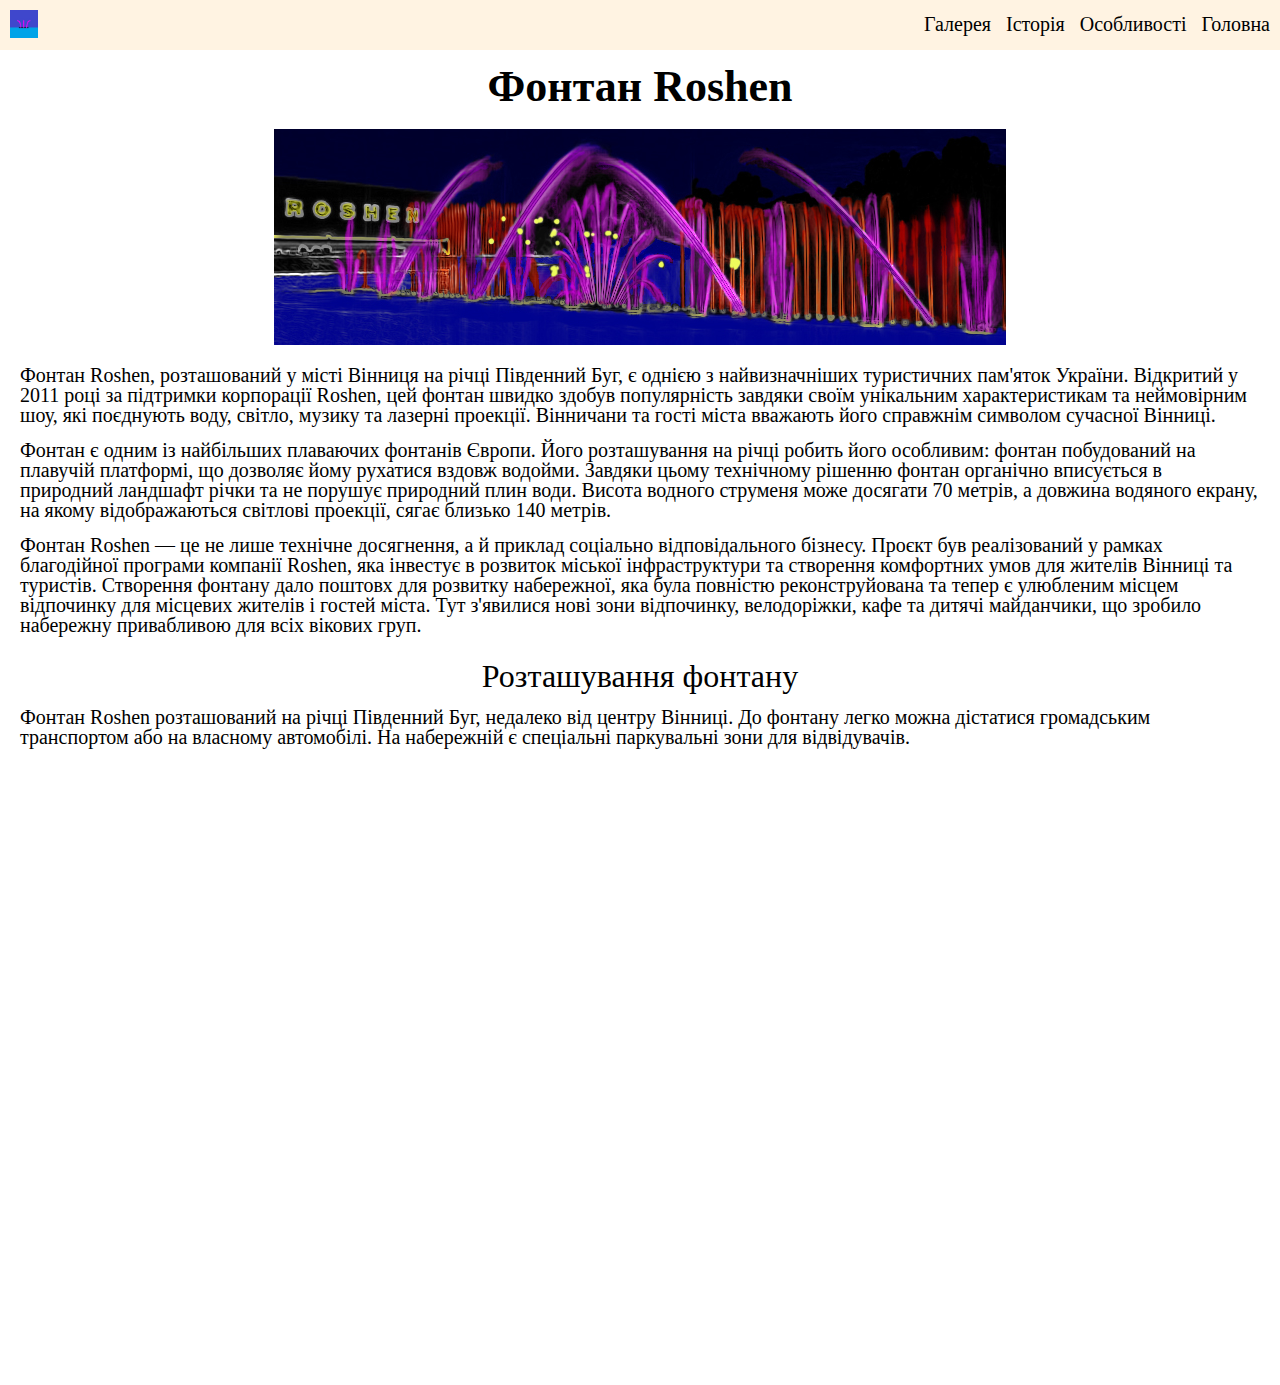
<file: index.html>
<!DOCTYPE html>
<html lang="en">

<head>
  <meta charset="UTF-8">
  <meta name="viewport" content="width=device-width, initial-scale=1.0">
  <title>Фонтан Roshen</title>
  <link rel="stylesheet" href="style.css">
  <link rel="icon" href="images/logo.jpg" type="image/icon type">
</head>

<body>
  <header class="header">
    <nav class="header__nav">
      <div class="header__logo">
        <a href="index.html" class="list-header__link"><img src="images/logo.jpg" alt="Логотип" width="28"></a>
      </div>
      <ul class="header__list list-header">
        <li class="list-header__item">
          <a href="gallery.html" class="list-header__link">Галерея</a>
        </li>
        <li class="list-header__item">
          <a href="history.html" class="list-header__link">Історія</a>
        </li>
        <li class="list-header__item">
          <a href="spec.html" class="list-header__link">Особливості</a>
        </li>
        <li class="list-header__item">
          <a href="index.html" class="list-header__link">Головна</a>
        </li>
      </ul>
    </nav>
  </header>
  <main class="main">
    <section class="main__intro intro sec-col">
      <div class="intro__title">Фонтан Roshen</div>
      <div class="intro__image">
        <div class="intro__img"><img src="images/1.jpg" alt="Фонтан Roshen"></div>
      </div>
      <div class="intro__text">
        <p>Фонтан Roshen, розташований у місті Вінниця на річці Південний Буг, є однією з найвизначніших туристичних
          пам'яток України. Відкритий у 2011 році за підтримки корпорації Roshen, цей фонтан швидко здобув популярність
          завдяки своїм унікальним характеристикам та неймовірним шоу, які поєднують воду, світло, музику та лазерні
          проекції. Вінничани та гості міста вважають його справжнім символом сучасної Вінниці.</p>
        <p>Фонтан є одним із найбільших плаваючих фонтанів Європи. Його розташування на річці робить його особливим:
          фонтан побудований на плавучій платформі, що дозволяє йому рухатися вздовж водойми. Завдяки цьому технічному
          рішенню фонтан органічно вписується в природний ландшафт річки та не порушує природний плин води. Висота
          водного струменя може досягати 70 метрів, а довжина водяного екрану, на якому відображаються світлові
          проекції, сягає близько 140 метрів.</p>
        <p>Фонтан Roshen — це не лише технічне досягнення, а й приклад соціально відповідального бізнесу. Проєкт був
          реалізований у рамках благодійної програми компанії Roshen, яка інвестує в розвиток міської інфраструктури та
          створення комфортних умов для жителів Вінниці та туристів. Створення фонтану дало поштовх для розвитку
          набережної, яка була повністю реконструйована та тепер є улюбленим місцем відпочинку для місцевих жителів і
          гостей міста. Тут з'явилися нові зони відпочинку, велодоріжки, кафе та дитячі майданчики, що зробило набережну
          привабливою для всіх вікових груп.</p>
      </div>
    </section>
    <section class="main__location location sec-col">
      <div class="location__title">Розташування фонтану</div>
      <div class="location__text">
        <p>Фонтан Roshen розташований на річці Південний Буг, недалеко від центру Вінниці. До фонтану легко можна
          дістатися громадським транспортом або на власному автомобілі. На набережній є спеціальні паркувальні зони для
          відвідувачів.</p>
      </div>
      <div class="location__map">
        <iframe
          src="https://www.google.com/maps/embed?pb=!1m18!1m12!1m3!1d2600.760062591866!2d28.48674601568897!3d49.233083879325846!2m3!1f0!2f0!3f0!3m2!1i1024!2i768!4f13.1!3m3!1m2!1s0x472d56fa83b9ea47%3A0xef35a1b6538f4a1d!2sRoshen%20Fountain!5e0!3m2!1sen!2sua!4v1696434572887!5m2!1sen!2sua"
          width="1000" height="600" style="border:0;" allowfullscreen="" loading="lazy"
          referrerpolicy="no-referrer-when-downgrade"></iframe>
      </div>
    </section>
  </main>
</body>

</html>
</file>
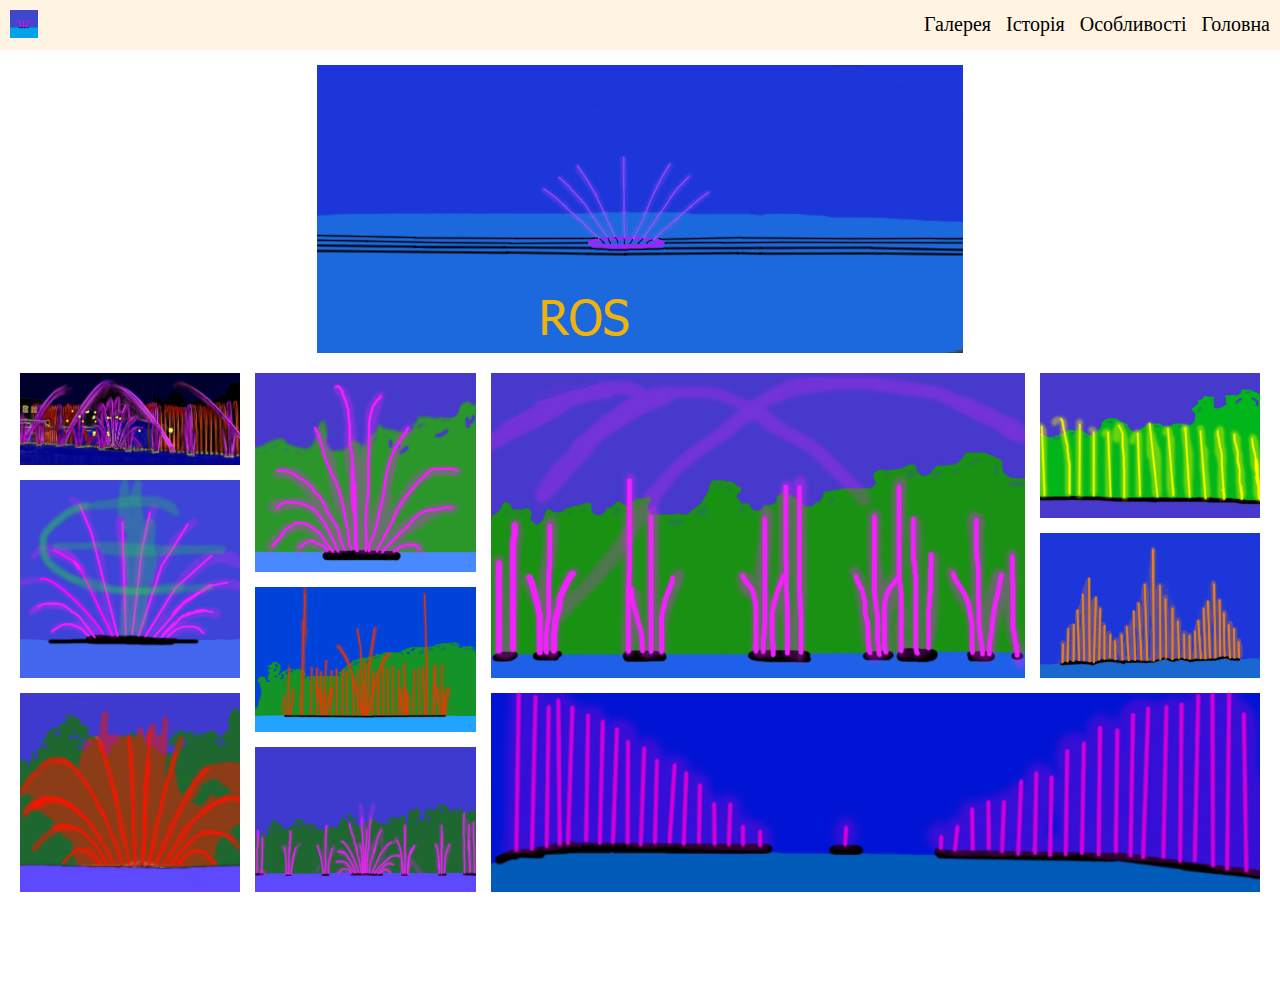
<file: gallery.html>
<!DOCTYPE html>
<html lang="en">

<head>
  <meta charset="UTF-8">
  <meta name="viewport" content="width=device-width, initial-scale=1.0">
  <title>Особливості</title>
  <link rel="stylesheet" href="style.css">
  <link rel="icon" href="images/logo.jpg" type="image/icon type">
</head>

<body>
  <header class="header">
    <nav class="header__nav">
      <div class="header__logo">
        <a href="index.html" class="list-header__link"><img src="images/logo.jpg" alt="Логотип" width="28"></a>
      </div>
      <ul class="header__list list-header">
        <li class="list-header__item">
          <a href="gallery.html" class="list-header__link">Галерея</a>
        </li>
        <li class="list-header__item">
          <a href="history.html" class="list-header__link">Історія</a>
        </li>
        <li class="list-header__item">
          <a href="spec.html" class="list-header__link">Особливості</a>
        </li>
        <li class="list-header__item">
          <a href="index.html" class="list-header__link">Головна</a>
        </li>
      </ul>
    </nav>
  </header>
  <main class="main">
    <section class="main__gallery gallery">
      <div class="gallery__gif">
        <img src="images/g.gif" alt="Фонтан Roshen">
      </div>
      <div class="gallery__box">
        <div class="gallery__item gallery__item--1">
          <img src="images/1.jpg" alt="Фонтан Roshen" class="gallery__img">
        </div>
        <div class="gallery__item gallery__item--2">
          <img src="images/2.jpg" alt="Фонтан Roshen" class="gallery__img">
        </div>
        <div class="gallery__item gallery__item--3">
          <img src="images/3.jpg" alt="Фонтан Roshen" class="gallery__img">
        </div>
        <div class="gallery__item gallery__item--4">
          <img src="images/4.jpg" alt="Фонтан Roshen" class="gallery__img">
        </div>
        <div class="gallery__item gallery__item--5">
          <img src="images/5.jpg" alt="Фонтан Roshen" class="gallery__img">
        </div>
        <div class="gallery__item gallery__item--6">
          <img src="images/6.jpg" alt="Фонтан Roshen" class="gallery__img">
        </div>
        <div class="gallery__item gallery__item--7">
          <img src="images/7.jpg" alt="Фонтан Roshen" class="gallery__img">
        </div>
        <div class="gallery__item gallery__item--8">
          <img src="images/8.jpg" alt="Фонтан Roshen" class="gallery__img">
        </div>
        <div class="gallery__item gallery__item--9">
          <img src="images/9.jpg" alt="Фонтан Roshen" class="gallery__img">
        </div>
        <div class="gallery__item gallery__item--10">
          <img src="images/10.jpg" alt="Фонтан Roshen" class="gallery__img">
        </div>
      </div>
      </div>
    </section>
  </main>
</body>

</html>
</file>
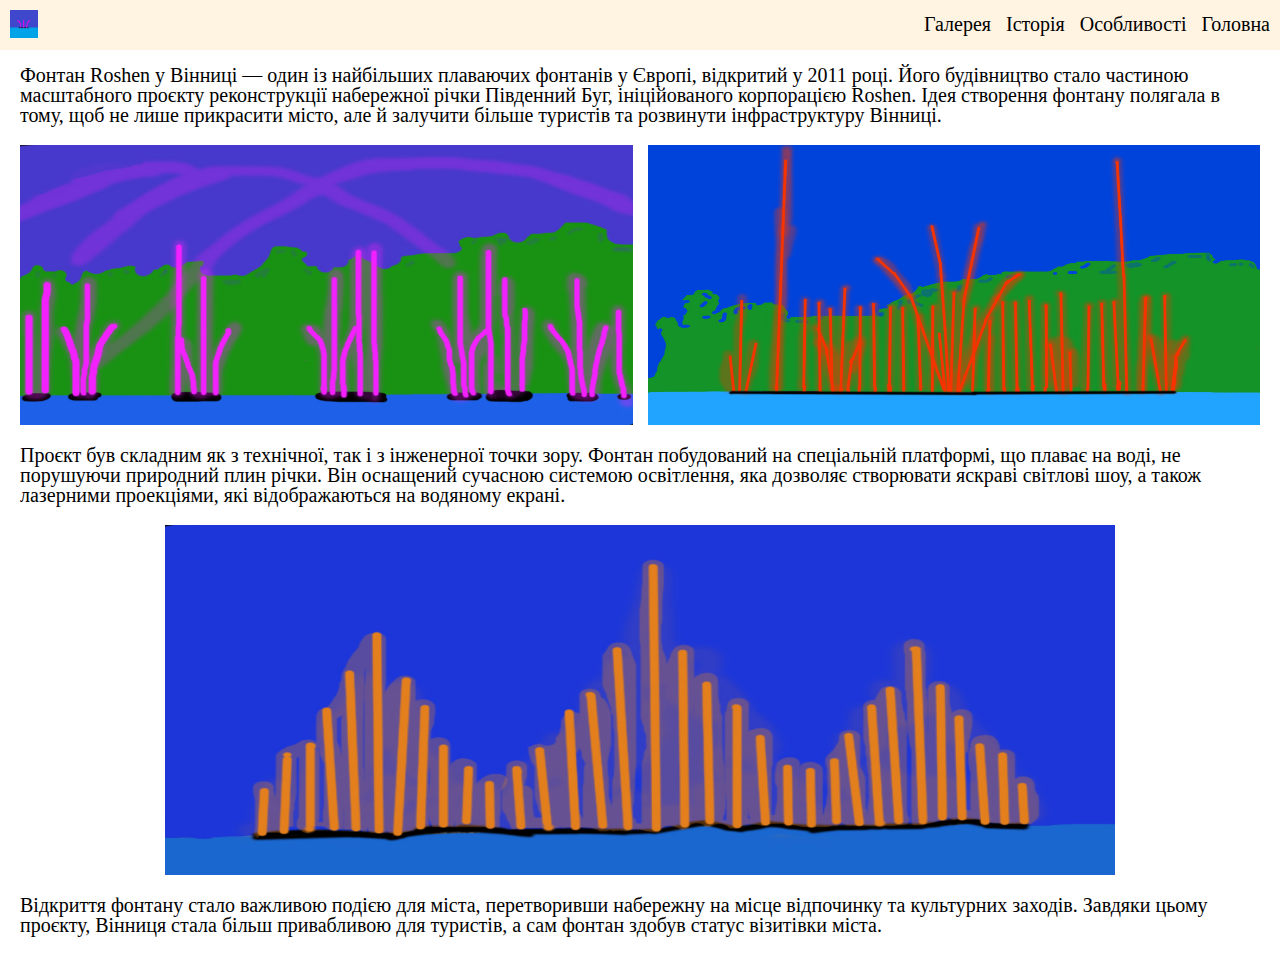
<file: history.html>
<!DOCTYPE html>
<html lang="en">

<head>
  <meta charset="UTF-8">
  <meta name="viewport" content="width=device-width, initial-scale=1.0">
  <title>Історія</title>
  <link rel="stylesheet" href="style.css">
  <link rel="icon" href="images/logo.jpg" type="image/icon type">
</head>

<body>
  <header class="header">
    <nav class="header__nav">
      <div class="header__logo">
        <a href="index.html" class="list-header__link"><img src="images/logo.jpg" alt="Логотип" width="28"></a>
      </div>
      <ul class="header__list list-header">
        <li class="list-header__item">
          <a href="gallery.html" class="list-header__link">Галерея</a>
        </li>
        <li class="list-header__item">
          <a href="history.html" class="list-header__link">Історія</a>
        </li>
        <li class="list-header__item">
          <a href="spec.html" class="list-header__link">Особливості</a>
        </li>
        <li class="list-header__item">
          <a href="index.html" class="list-header__link">Головна</a>
        </li>
      </ul>
    </nav>
  </header>
  <main class="main">
    <section class="main__intro intro sec-col">
      <div class="intro__text">
        <p>Фонтан Roshen у Вінниці — один із найбільших плаваючих фонтанів у Європі, відкритий у 2011 році. Його
          будівництво стало частиною масштабного проєкту реконструкції набережної річки Південний Буг, ініційованого
          корпорацією Roshen. Ідея створення фонтану полягала в тому, щоб не лише прикрасити місто, але й залучити
          більше туристів та розвинути інфраструктуру Вінниці.</p>
      </div>
      <div class="intro__images">
        <div class="intro__img-2"><img src="images/3.jpg" alt="Фонтан Roshen"></div>
        <div class="intro__img-2"><img src="images/6.jpg" alt="Фонтан Roshen"></div>
      </div>
      <div class="intro__text">
        <p>Проєкт був складним як з технічної, так і з інженерної точки зору. Фонтан побудований на спеціальній
          платформі, що плаває на воді, не порушуючи природний плин річки. Він оснащений сучасною системою освітлення,
          яка дозволяє створювати яскраві світлові шоу, а також лазерними проекціями, які відображаються на водяному
          екрані.</p>
      </div>
      <div class="intro__image-1">
        <img src="images/8.jpg" alt="Фонтан Roshen">
      </div>
      <div class="intro__text">
        <p>Відкриття фонтану стало важливою подією для міста, перетворивши набережну на місце відпочинку та культурних
          заходів. Завдяки цьому проєкту, Вінниця стала більш привабливою для туристів, а сам фонтан здобув статус
          візитівки міста.</p>
      </div>
    </section>
  </main>
</body>

</html>
</file>
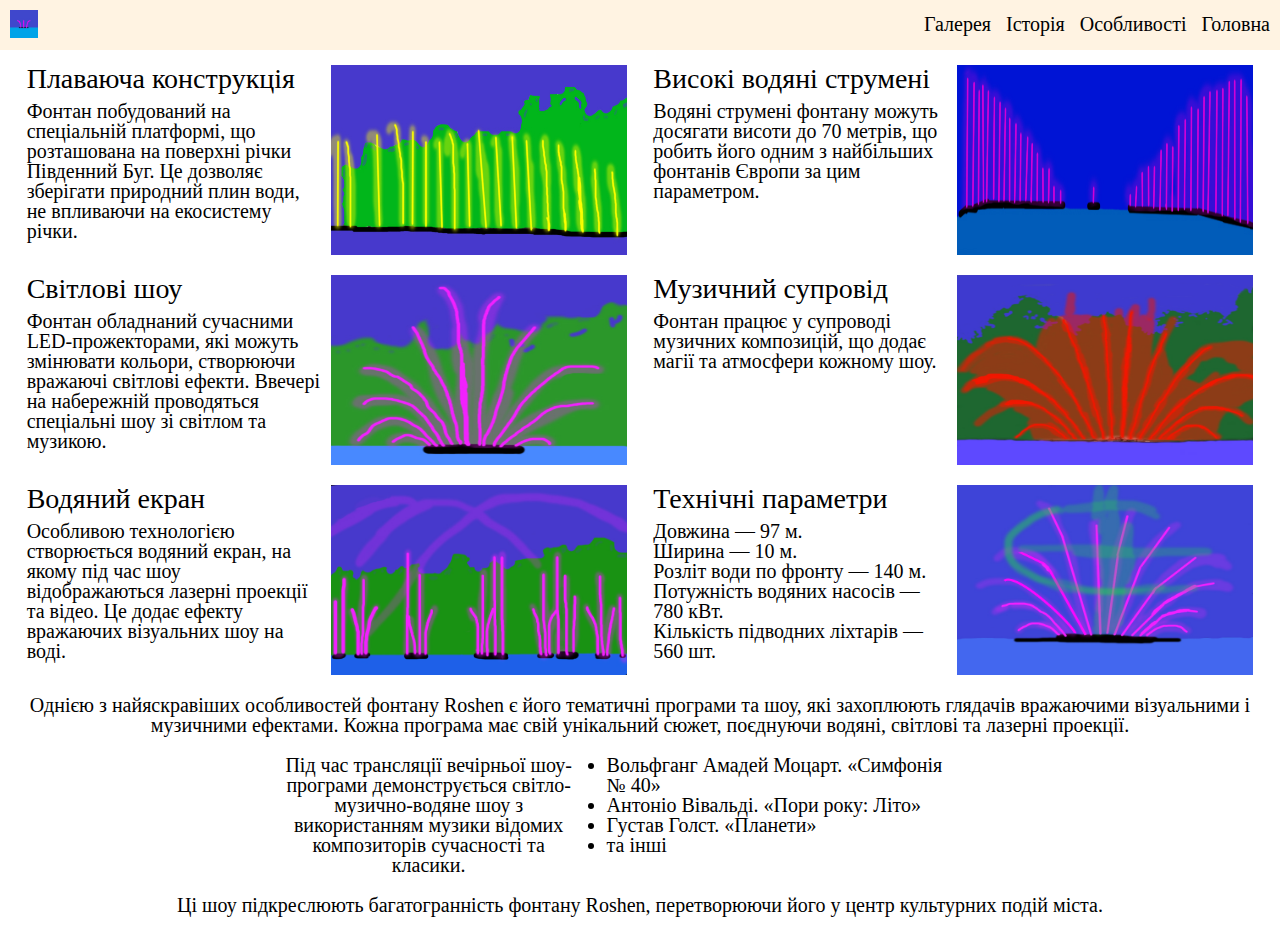
<file: spec.html>
<!DOCTYPE html>
<html lang="en">

<head>
  <meta charset="UTF-8">
  <meta name="viewport" content="width=device-width, initial-scale=1.0">
  <title>Особливості</title>
  <link rel="stylesheet" href="style.css">
  <link rel="icon" href="images/logo.jpg" type="image/icon type">
</head>

<body>
  <header class="header">
    <nav class="header__nav">
      <div class="header__logo">
        <a href="index.html" class="list-header__link"><img src="images/logo.jpg" alt="Логотип" width="28"></a>
      </div>
      <ul class="header__list list-header">
        <li class="list-header__item">
          <a href="gallery.html" class="list-header__link">Галерея</a>
        </li>
        <li class="list-header__item">
          <a href="history.html" class="list-header__link">Історія</a>
        </li>
        <li class="list-header__item">
          <a href="spec.html" class="list-header__link">Особливості</a>
        </li>
        <li class="list-header__item">
          <a href="index.html" class="list-header__link">Головна</a>
        </li>
      </ul>
    </nav>
  </header>
  <main class="main">
    <section class="main__intro intro sec-col">
      <div class="intro__blocks">
        <div class="intro__block block">
          <div class="block__info">
            <div class="block__title">Плаваюча конструкція</div>
            <div class="block__text">Фонтан побудований на спеціальній платформі, що розташована на поверхні річки
              Південний Буг. Це дозволяє зберігати природний плин води, не впливаючи на екосистему річки.</div>
          </div>
          <div class="block__image"><img src="images/4.jpg" alt="Фонтан Roshen"></div>
        </div>
        <div class="intro__block block">
          <div class="block__info">
            <div class="block__title">Високі водяні струмені</div>
            <div class="block__text">Водяні струмені фонтану можуть досягати висоти до 70 метрів, що робить його одним з
              найбільших фонтанів Європи за цим параметром.</div>
          </div>
          <div class="block__image"><img src="images/7.jpg" alt="Фонтан Roshen"></div>
        </div>
        <div class="intro__block block">
          <div class="block__info">
            <div class="block__title">Світлові шоу</div>
            <div class="block__text">Фонтан обладнаний сучасними LED-прожекторами, які можуть змінювати кольори,
              створюючи вражаючі світлові ефекти. Ввечері на набережній проводяться спеціальні шоу зі світлом та
              музикою.</div>
          </div>
          <div class="block__image"><img src="images/2.jpg" alt="Фонтан Roshen"></div>
        </div>
        <div class="intro__block block">
          <div class="block__info">
            <div class="block__title">Музичний супровід</div>
            <div class="block__text">Фонтан працює у супроводі музичних композицій, що додає магії та атмосфери кожному
              шоу.</div>
          </div>
          <div class="block__image"><img src="images/9.jpg" alt="Фонтан Roshen"></div>
        </div>
        <div class="intro__block block">
          <div class="block__info">
            <div class="block__title">Водяний екран</div>
            <div class="block__text">Особливою технологією створюється водяний екран, на якому під час шоу
              відображаються лазерні проекції та відео. Це додає ефекту вражаючих візуальних шоу на воді.</div>
          </div>
          <div class="block__image"><img src="images/3.jpg" alt="Фонтан Roshen"></div>
        </div>
        <div class="intro__block block">
          <div class="block__info">
            <div class="block__title">Технічні параметри</div>
            <div>
              <div class="block__text">Довжина — 97 м.</div>
              <div class="block__text">Ширина — 10 м.</div>
              <div class="block__text">Розліт води по фронту — 140 м.</div>
              <div class="block__text">Потужність водяних насосів — 780 кВт.</div>
              <div class="block__text">Кількість підводних ліхтарів — 560 шт.</div>
            </div>
          </div>
          <div class="block__image"><img src="images/5.jpg" alt="Фонтан Roshen"></div>
        </div>
      </div>
      <div class="intro__text self-c">
        <p>Однією з найяскравіших особливостей фонтану Roshen є його тематичні програми та шоу, які захоплюють глядачів
          вражаючими візуальними і музичними ефектами. Кожна програма має свій унікальний сюжет, поєднуючи водяні,
          світлові та лазерні проекції.</p>
      </div>
      <div class="intro__block block block-wider">
        <div class="block__text block__text-s">Під час трансляції вечірньої шоу-програми демонструється
          світло-музично-водяне шоу з
          використанням музики відомих композиторів сучасності та класики.</div>
        <div class="block__info">
          <ul class="block__list">
            <li class="block__item">Вольфганг Амадей Моцарт. «Симфонія № 40»</li>
            <li class="block__item">Антоніо Вівальді. «Пори року: Літо»</li>
            <li class="block__item">Густав Голст. «Планети»</li>
            <li class="block__item">та інші</li>
          </ul>
        </div>
      </div>
      <div class="block__text self-c">Ці шоу підкреслюють багатогранність фонтану Roshen, перетворюючи його у
        центр культурних подій міста.</div>
    </section>
  </main>
</body>

</html>
</file>
<file: style.css>
* {
  padding: 0;
  margin: 0;
  border: 0;
}

*,
*:before,
*:after {
  box-sizing: border-box;
}

:focus,
:active {
  outline: none;
}

a:focus,
a:active {
  outline: none;
}

nav,
footer,
header,
aside {
  display: block;
}

html,
body {
  height: 100%;
  width: 100%;
  font-size: 100%;
  line-height: 1;
  -ms-text-size-adjust: 100%;
  -moz-text-size-adjust: 100%;
  -webkit-text-size-adjust: 100%;
}

input,
button,
textarea {
  font-family: inherit;
}

input::-ms-clear {
  display: none;
}

button {
  cursor: pointer;
}

button::-moz-focus-inner {
  padding: 0;
  border: 0;
}

a,
a:visited {
  text-decoration: none;
}

a:hover {
  text-decoration: none;
}

ul li {
  list-style: none;
}

img {
  vertical-align: top;
}

h1,
h2,
h3,
h4,
h5,
h6 {
  font-size: inherit;
  font-weight: 400;
}

body {
  font-size: 20px;
  position: relative;
}

.sec-col {
  display: flex;
  flex-direction: column;
  align-items: center;
  gap: 15px;
}

.header {
  position: fixed;
  width: 100%;
  background-color: rgb(255, 243, 226);
  height: 50px;
  z-index: 999;
}
.header__nav {
  display: flex;
  justify-content: space-between;
  padding: 10px;
}
.list-header {
  display: flex;
  gap: 15px;
  align-items: center;
}
.list-header__link {
  color: #000;
}

.main {
  padding: 20px;
  display: flex;
  flex-direction: column;
  gap: 25px;
  padding-top: 65px;
}
.intro {
  gap: 20px;
}
.intro__title {
  font-weight: 700;
  font-size: 44px;
}
.intro__blocks {
  display: flex;
  gap: 20px;
  flex-wrap: wrap;
  justify-content: space-evenly;
}
.intro__image-1 {
  width: 950px;
  height: 350px;
}
.intro__image-1 img {
  width: 100%;
  height: 100%;
}
.intro__images {
  display: flex;
  justify-content: space-evenly;
  width: 100%;
  gap: 15px;
}
.intro__img-2 {
  width: 50%;
  max-height: 280px;
}
.intro__img-2 img {
  width: 100%;
  height: 100%;
}
.intro__text {
  display: flex;
  flex-direction: column;
  gap: 15px;
}

.location__title {
  font-weight: 400;
  font-size: 32px;
}
.block {
  display: flex;
  max-width: 600px;
  gap: 8px;
}
.block-wider {
  max-width: 1100px;
}
.block__info {
  display: flex;
  flex-direction: column;
  gap: 8px;
  width: 50%;
}
.block__title {
  font-weight: 500;
  font-size: 28px;
}
.block__text-s {
  max-width: 300px;
  text-align: center;
}
.block__item {
  margin-left: 20px;
  list-style-type: disc;
}
.block__image {
  width: 50%;
}
.block__image img {
  width: 100%;
  height: 190px;
}

.self-c {
  text-align: center;
}

.gallery {
  display: flex;
  flex-direction: column;
  gap: 20px;
}
.gallery__gif {
  text-align: center;
}
.gallery__box {
  display: grid;
  grid-template-columns: repeat(16, 1fr);
  grid-template-rows: repeat(16, 3vw);
  grid-gap: 15px;
  overflow: hidden;
  max-height: 600px;
}
.gallery__item--1 {
  grid-column-start: 1;
  grid-column-end: 4;
  grid-row-start: 1;
  grid-row-end: 3;
}
.gallery__item--2 {
  grid-column-start: 4;
  grid-column-end: 7;
  grid-row-start: 1;
  grid-row-end: 5;
}
.gallery__item--3 {
  grid-column-start: 7;
  grid-column-end: 14;
  grid-row-start: 1;
  grid-row-end: 7;
}
.gallery__item--4 {
  grid-column-start: 14;
  grid-column-end: 17;
  grid-row-start: 1;
  grid-row-end: 4;
}
.gallery__item--5 {
  grid-column-start: 1;
  grid-column-end: 4;
  grid-row-start: 3;
  grid-row-end: 7;
}
.gallery__item--6 {
  grid-column-start: 4;
  grid-column-end: 7;
  grid-row-start: 5;
  grid-row-end: 8;
}
.gallery__item--7 {
  grid-column-start: 7;
  grid-column-end: 17;
  grid-row-start: 7;
  grid-row-end: 11;
}
.gallery__item--8 {
  grid-column-start: 14;
  grid-column-end: 17;
  grid-row-start: 4;
  grid-row-end: 7;
}
.gallery__item--9 {
  grid-column-start: 1;
  grid-column-end: 4;
  grid-row-start: 7;
  grid-row-end: 11;
}
.gallery__item--10 {
  grid-column-start: 4;
  grid-column-end: 7;
  grid-row-start: 8;
  grid-row-end: 11;
}
.gallery__img {
  width: 100%;
  height: 100%;
  -o-object-fit: cover;
     object-fit: cover;
}/*# sourceMappingURL=style.css.map */
</file>
